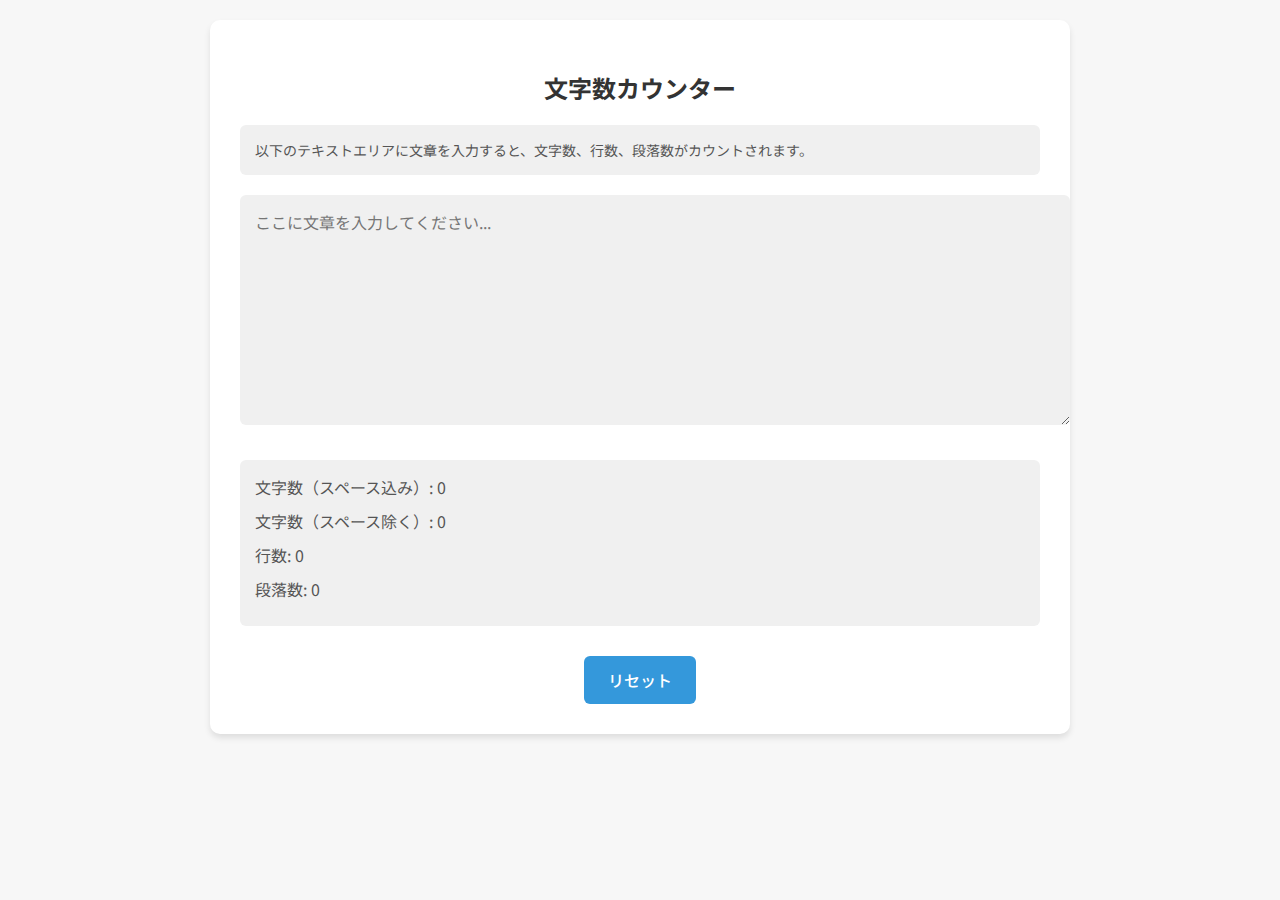
<file: count/index.html>
<!DOCTYPE html>
<html>

<head>
  <meta charset="UTF-8">
  <title>文字数カウンター</title>
  <link rel="stylesheet" href="style.css">
</head>

<body>
  <div class="container">
    <h2>文字数カウンター</h2>
    <div class="instructions">
      以下のテキストエリアに文章を入力すると、文字数、行数、段落数がカウントされます。
    </div>
    <textarea id="input" placeholder="ここに文章を入力してください..."></textarea>
    <div class="output">
      <div>文字数（スペース込み）: <span id="countWithSpaces">0</span></div>
      <div>文字数（スペース除く）: <span id="countWithoutSpaces">0</span></div>
      <div>行数: <span id="lineCount">0</span></div>
      <div>段落数: <span id="paragraphCount">0</span></div>
    </div>
    <button id="resetButton">リセット</button>
  </div>
  <script src="main.js"></script>
</body>

</html>
</file>
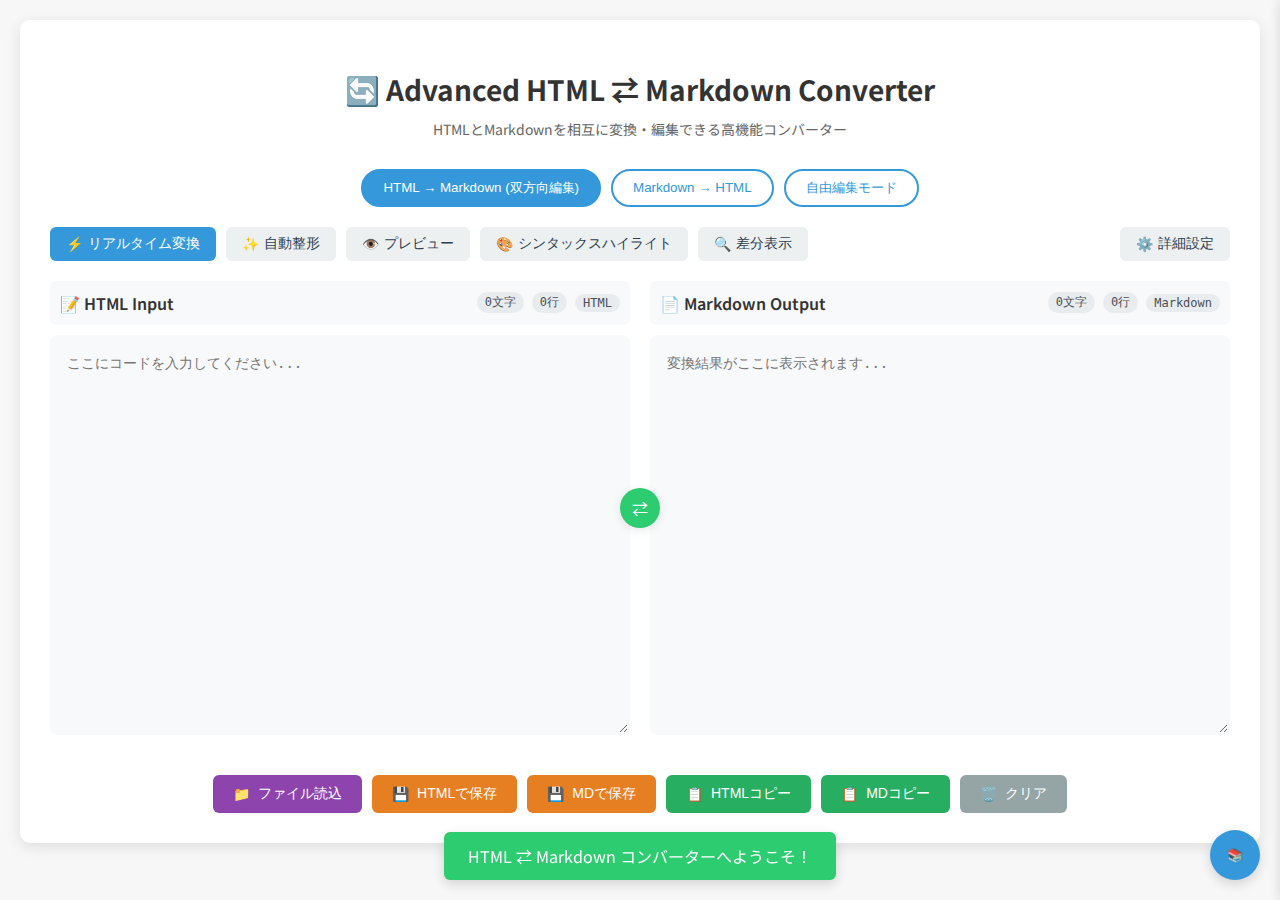
<file: html-to-md/index.html>
<!DOCTYPE html>
<html>

<head>
  <meta charset="UTF-8">
  <title>Advanced HTML ⇄ Markdown Converter</title>
  <style>
    @import url('https://fonts.googleapis.com/css2?family=Noto+Sans+JP:wght@300;400;500;700&display=swap');

    :root {
        --primary-color: #3498db;
        --secondary-color: #2ecc71;
        --danger-color: #e74c3c;
        --warning-color: #f39c12;
        --bg-color: #f7f7f7;
        --card-bg: #fff;
        --text-color: #333;
        --border-radius: 10px;
        --transition: all 0.3s ease;
    }

    * {
        box-sizing: border-box;
    }

    body {
        font-family: 'Noto Sans JP', sans-serif;
        background-color: var(--bg-color);
        margin: 0;
        padding: 20px;
        color: var(--text-color);
    }

    .container {
        max-width: 1400px;
        margin: 0 auto;
        background-color: var(--card-bg);
        border-radius: var(--border-radius);
        box-shadow: 0 4px 15px rgba(0, 0, 0, 0.1);
        padding: 30px;
    }

    .header {
        text-align: center;
        margin-bottom: 30px;
    }

    h1 {
        color: var(--text-color);
        font-weight: 700;
        margin-bottom: 10px;
        font-size: 28px;
    }

    .subtitle {
        color: #666;
        font-size: 14px;
        margin-bottom: 20px;
    }

    .mode-selector {
        display: flex;
        justify-content: center;
        gap: 10px;
        margin-bottom: 20px;
    }

    .mode-btn {
        padding: 8px 20px;
        border: 2px solid var(--primary-color);
        background: white;
        color: var(--primary-color);
        border-radius: 25px;
        cursor: pointer;
        transition: var(--transition);
        font-weight: 500;
    }

    .mode-btn.active {
        background: var(--primary-color);
        color: white;
    }

    .toolbar {
        display: flex;
        justify-content: space-between;
        align-items: center;
        margin-bottom: 20px;
        flex-wrap: wrap;
        gap: 10px;
    }

    .quick-actions {
        display: flex;
        gap: 10px;
        flex-wrap: wrap;
    }

    .action-btn {
        padding: 8px 16px;
        font-size: 14px;
        border: none;
        border-radius: 6px;
        cursor: pointer;
        transition: var(--transition);
        font-weight: 400;
        background-color: #ecf0f1;
        color: #2c3e50;
        display: flex;
        align-items: center;
        gap: 5px;
    }

    .action-btn:hover {
        background-color: #d5dbdb;
        transform: translateY(-1px);
    }

    .action-btn.active {
        background-color: var(--primary-color);
        color: white;
    }

    .converter-section {
        display: grid;
        grid-template-columns: 1fr 1fr;
        gap: 20px;
        margin-bottom: 20px;
        position: relative;
    }

    .sync-indicator {
        position: absolute;
        left: 50%;
        top: 50%;
        transform: translate(-50%, -50%);
        background: white;
        border-radius: 50%;
        width: 40px;
        height: 40px;
        display: flex;
        align-items: center;
        justify-content: center;
        box-shadow: 0 2px 10px rgba(0, 0, 0, 0.1);
        z-index: 10;
        cursor: pointer;
        transition: var(--transition);
    }

    .sync-indicator:hover {
        transform: translate(-50%, -50%) scale(1.1);
    }

    .sync-indicator.active {
        background: var(--secondary-color);
        color: white;
    }

    .input-section, .output-section {
        display: flex;
        flex-direction: column;
    }

    .section-header {
        display: flex;
        justify-content: space-between;
        align-items: center;
        margin-bottom: 10px;
        padding: 10px;
        background: #f8f9fa;
        border-radius: 6px;
    }

    .section-title {
        font-weight: 600;
        color: #333;
        font-size: 16px;
        display: flex;
        align-items: center;
        gap: 8px;
    }

    .info-badges {
        display: flex;
        gap: 8px;
        align-items: center;
    }

    .badge {
        font-size: 12px;
        padding: 2px 8px;
        border-radius: 12px;
        background: #e9ecef;
        color: #495057;
        font-family: 'Monaco', 'Menlo', 'Consolas', monospace;
    }

    textarea {
        width: 100%;
        height: 400px;
        padding: 15px;
        border: 2px solid transparent;
        border-radius: 8px;
        resize: vertical;
        font-size: 14px;
        font-family: 'Monaco', 'Menlo', 'Consolas', monospace;
        background-color: #f8f9fa;
        color: #333;
        transition: var(--transition);
        line-height: 1.6;
    }

    textarea:focus {
        outline: none;
        border-color: var(--primary-color);
        background-color: white;
    }

    .output-textarea {
        background-color: #f8f9fa;
    }

    .output-textarea.editable {
        background-color: #fff;
        border: 2px solid #e9ecef;
    }

    .preview-panel {
        display: none;
        padding: 20px;
        background: #f8f9fa;
        border-radius: 8px;
        min-height: 400px;
        max-height: 600px;
        overflow-y: auto;
    }

    .preview-panel.active {
        display: block;
    }

    .preview-content {
        line-height: 1.6;
    }

    .preview-content h1, .preview-content h2, .preview-content h3,
    .preview-content h4, .preview-content h5, .preview-content h6 {
        margin-top: 24px;
        margin-bottom: 16px;
        font-weight: 600;
        line-height: 1.25;
    }

    .preview-content h1 { font-size: 2em; border-bottom: 1px solid #eee; padding-bottom: 0.3em; }
    .preview-content h2 { font-size: 1.5em; border-bottom: 1px solid #eee; padding-bottom: 0.3em; }
    .preview-content h3 { font-size: 1.25em; }
    .preview-content h4 { font-size: 1em; }
    .preview-content h5 { font-size: 0.875em; }
    .preview-content h6 { font-size: 0.85em; color: #6a737d; }

    .preview-content p { margin-bottom: 16px; }
    .preview-content blockquote { 
        padding: 0 1em; 
        color: #6a737d; 
        border-left: 0.25em solid #dfe2e5; 
        margin: 0 0 16px 0;
    }
    .preview-content code { 
        padding: 0.2em 0.4em; 
        background: rgba(27,31,35,0.05); 
        border-radius: 3px; 
        font-size: 85%;
    }
    .preview-content pre { 
        padding: 16px; 
        background: #f6f8fa; 
        border-radius: 6px; 
        overflow: auto;
    }
    .preview-content pre code { 
        padding: 0; 
        background: none; 
    }
    .preview-content table { 
        border-collapse: collapse; 
        margin-bottom: 16px; 
        width: 100%;
    }
    .preview-content table th, .preview-content table td { 
        padding: 6px 13px; 
        border: 1px solid #dfe2e5; 
    }
    .preview-content table tr:nth-child(2n) { 
        background-color: #f6f8fa; 
    }

    .options-panel {
        background-color: #f8f9fa;
        border-radius: 8px;
        padding: 25px;
        margin-bottom: 20px;
    }

    .options-header {
        display: flex;
        justify-content: space-between;
        align-items: center;
        margin-bottom: 20px;
    }

    .options-title {
        font-size: 18px;
        font-weight: 600;
        color: #2c3e50;
    }

    .preset-buttons {
        display: flex;
        gap: 8px;
    }

    .preset-btn {
        padding: 6px 12px;
        border: 1px solid #ddd;
        background: white;
        border-radius: 4px;
        cursor: pointer;
        font-size: 12px;
        transition: var(--transition);
    }

    .preset-btn:hover {
        background: #f8f9fa;
        border-color: var(--primary-color);
    }

    .options-grid {
        display: grid;
        grid-template-columns: repeat(auto-fit, minmax(280px, 1fr));
        gap: 20px;
    }

    .option-group {
        background: white;
        padding: 15px;
        border-radius: 6px;
        border: 1px solid #e9ecef;
    }

    .option-group-title {
        font-weight: 600;
        color: #2c3e50;
        font-size: 14px;
        margin-bottom: 12px;
        display: flex;
        align-items: center;
        gap: 8px;
    }

    .checkbox-group {
        display: flex;
        align-items: center;
        gap: 8px;
        margin-bottom: 8px;
        cursor: pointer;
        padding: 4px;
        border-radius: 4px;
        transition: var(--transition);
    }

    .checkbox-group:hover {
        background: #f8f9fa;
    }

    .checkbox-group input[type="checkbox"] {
        margin: 0;
        cursor: pointer;
    }

    .checkbox-group label {
        font-size: 13px;
        color: #555;
        cursor: pointer;
        flex: 1;
    }

    .collapsible {
        max-height: 0;
        overflow: hidden;
        transition: max-height 0.3s ease-out;
    }

    .collapsible.expanded {
        max-height: 1000px;
    }

    .stats-grid {
        display: grid;
        grid-template-columns: repeat(auto-fit, minmax(150px, 1fr));
        gap: 15px;
        margin-top: 20px;
    }

    .stat-card {
        background: white;
        border-radius: 8px;
        padding: 15px;
        text-align: center;
        border: 1px solid #e9ecef;
        transition: var(--transition);
    }

    .stat-card:hover {
        transform: translateY(-2px);
        box-shadow: 0 4px 12px rgba(0, 0, 0, 0.1);
    }

    .stat-value {
        display: block;
        font-weight: 700;
        color: var(--primary-color);
        font-size: 24px;
        margin-bottom: 4px;
    }

    .stat-label {
        font-size: 12px;
        color: #6c757d;
        text-transform: uppercase;
        letter-spacing: 0.5px;
    }

    .file-actions {
        display: flex;
        justify-content: center;
        gap: 10px;
        margin-top: 20px;
        flex-wrap: wrap;
    }

    .file-btn {
        padding: 10px 20px;
        font-size: 14px;
        border: none;
        border-radius: 6px;
        color: #fff;
        cursor: pointer;
        transition: var(--transition);
        font-weight: 500;
        display: flex;
        align-items: center;
        gap: 8px;
    }

    .file-btn:hover {
        transform: translateY(-2px);
        box-shadow: 0 4px 12px rgba(0, 0, 0, 0.15);
    }

    .load-btn { background-color: #8e44ad; }
    .load-btn:hover { background-color: #7d3c98; }
    .save-btn { background-color: #e67e22; }
    .save-btn:hover { background-color: #d35400; }
    .copy-btn { background-color: #27ae60; }
    .copy-btn:hover { background-color: #219a52; }
    .clear-btn { background-color: #95a5a6; }
    .clear-btn:hover { background-color: #7f8c8d; }

    .history-panel {
        position: fixed;
        right: -300px;
        top: 0;
        width: 300px;
        height: 100vh;
        background: white;
        box-shadow: -2px 0 10px rgba(0, 0, 0, 0.1);
        transition: right 0.3s ease;
        z-index: 1000;
        overflow-y: auto;
    }

    .history-panel.open {
        right: 0;
    }

    .history-header {
        padding: 20px;
        background: var(--primary-color);
        color: white;
        display: flex;
        justify-content: space-between;
        align-items: center;
    }

    .history-list {
        padding: 20px;
    }

    .history-item {
        padding: 10px;
        margin-bottom: 10px;
        background: #f8f9fa;
        border-radius: 6px;
        cursor: pointer;
        transition: var(--transition);
    }

    .history-item:hover {
        background: #e9ecef;
    }

    .history-toggle {
        position: fixed;
        right: 20px;
        bottom: 20px;
        width: 50px;
        height: 50px;
        background: var(--primary-color);
        color: white;
        border: none;
        border-radius: 50%;
        cursor: pointer;
        box-shadow: 0 4px 12px rgba(0, 0, 0, 0.15);
        display: flex;
        align-items: center;
        justify-content: center;
        transition: var(--transition);
    }

    .history-toggle:hover {
        transform: scale(1.1);
    }

    .toast {
        position: fixed;
        bottom: 20px;
        left: 50%;
        transform: translateX(-50%);
        padding: 12px 24px;
        background: var(--secondary-color);
        color: white;
        border-radius: 6px;
        box-shadow: 0 4px 12px rgba(0, 0, 0, 0.15);
        opacity: 0;
        transition: opacity 0.3s ease;
        z-index: 1001;
    }

    .toast.show {
        opacity: 1;
    }

    #fileInput {
        display: none;
    }

    @media (max-width: 768px) {
        .converter-section {
            grid-template-columns: 1fr;
        }
        
        .sync-indicator {
            position: static;
            transform: none;
            margin: 10px auto;
        }
        
        textarea {
            height: 300px;
        }
        
        .options-grid {
            grid-template-columns: 1fr;
        }
        
        .stats-grid {
            grid-template-columns: repeat(2, 1fr);
        }
    }
  </style>
</head>

<body>
  <div class="container">
    <div class="header">
      <h1>🔄 Advanced HTML ⇄ Markdown Converter</h1>
      <div class="subtitle">HTMLとMarkdownを相互に変換・編集できる高機能コンバーター</div>
    </div>

    <div class="mode-selector">
      <button class="mode-btn active" data-mode="html-to-md">HTML → Markdown (双方向編集)</button>
      <button class="mode-btn" data-mode="md-to-html">Markdown → HTML</button>
      <button class="mode-btn" data-mode="dual">自由編集モード</button>
    </div>
    
    <div class="toolbar">
      <div class="quick-actions">
        <button class="action-btn active" id="realtimeToggle">
          <span>⚡</span> リアルタイム変換
        </button>
        <button class="action-btn" id="formatToggle">
          <span>✨</span> 自動整形
        </button>
        <button class="action-btn" id="previewToggle">
          <span>👁️</span> プレビュー
        </button>
        <button class="action-btn" id="syntaxHighlight">
          <span>🎨</span> シンタックスハイライト
        </button>
        <button class="action-btn" id="diffToggle">
          <span>🔍</span> 差分表示
        </button>
      </div>
      
      <button class="action-btn" id="optionsToggle">
        <span>⚙️</span> 詳細設定
      </button>
    </div>
    
    <div class="converter-section">
      <div class="sync-indicator active" id="syncIndicator" title="双方向同期">
        <span>⇄</span>
      </div>
      
      <div class="input-section">
        <div class="section-header">
          <div class="section-title">
            <span id="leftPanelTitle">📝 HTML Input</span>
          </div>
          <div class="info-badges">
            <span class="badge" id="leftCharCount">0文字</span>
            <span class="badge" id="leftLineCount">0行</span>
            <span class="badge" id="leftFormat">HTML</span>
          </div>
        </div>
        <textarea id="leftInput" placeholder="ここにコードを入力してください..." spellcheck="false"></textarea>
      </div>
      
      <div class="output-section">
        <div class="section-header">
          <div class="section-title">
            <span id="rightPanelTitle">📄 Markdown Output</span>
          </div>
          <div class="info-badges">
            <span class="badge" id="rightCharCount">0文字</span>
            <span class="badge" id="rightLineCount">0行</span>
            <span class="badge" id="rightFormat">Markdown</span>
          </div>
        </div>
        <textarea id="rightOutput" class="output-textarea" placeholder="変換結果がここに表示されます..." spellcheck="false"></textarea>
        <div class="preview-panel" id="previewPanel">
          <div class="preview-content" id="previewContent"></div>
        </div>
      </div>
    </div>

    <div class="collapsible" id="optionsPanel">
      <div class="options-panel">
        <div class="options-header">
          <h3 class="options-title">⚙️ 変換オプション</h3>
          <div class="preset-buttons">
            <button class="preset-btn" data-preset="default">デフォルト</button>
            <button class="preset-btn" data-preset="github">GitHub風</button>
            <button class="preset-btn" data-preset="minimal">最小限</button>
            <button class="preset-btn" data-preset="strict">厳密</button>
          </div>
        </div>
        
        <div class="options-grid">
          <div class="option-group">
            <div class="option-group-title">
              <span>📋</span> 基本設定
            </div>
            <div class="checkbox-group">
              <input type="checkbox" id="preserveWhitespace" checked>
              <label for="preserveWhitespace">空白を保持</label>
            </div>
            <div class="checkbox-group">
              <input type="checkbox" id="convertTables" checked>
              <label for="convertTables">テーブルを変換</label>
            </div>
            <div class="checkbox-group">
              <input type="checkbox" id="convertImages" checked>
              <label for="convertImages">画像を変換</label>
            </div>
            <div class="checkbox-group">
              <input type="checkbox" id="convertLinks" checked>
              <label for="convertLinks">リンクを変換</label>
            </div>
          </div>
          
          <div class="option-group">
            <div class="option-group-title">
              <span>🎨</span> フォーマット
            </div>
            <div class="checkbox-group">
              <input type="checkbox" id="addLineBreaks" checked>
              <label for="addLineBreaks">適度な改行を追加</label>
            </div>
            <div class="checkbox-group">
              <input type="checkbox" id="removeComments" checked>
              <label for="removeComments">コメントを削除</label>
            </div>
            <div class="checkbox-group">
              <input type="checkbox" id="escapeSpecialChars">
              <label for="escapeSpecialChars">特殊文字をエスケープ</label>
            </div>
            <div class="checkbox-group">
              <input type="checkbox" id="prettifyOutput" checked>
              <label for="prettifyOutput">出力を整形</label>
            </div>
          </div>
          
          <div class="option-group">
            <div class="option-group-title">
              <span>🔧</span> 高度な設定
            </div>
            <div class="checkbox-group">
              <input type="checkbox" id="preserveAttributes">
              <label for="preserveAttributes">HTML属性を保持</label>
            </div>
            <div class="checkbox-group">
              <input type="checkbox" id="useReferenceLinks">
              <label for="useReferenceLinks">参照リンクを使用</label>
            </div>
            <div class="checkbox-group">
              <input type="checkbox" id="convertMath">
              <label for="convertMath">数式を変換</label>
            </div>
            <div class="checkbox-group">
              <input type="checkbox" id="enableExtensions" checked>
              <label for="enableExtensions">拡張機能を有効化</label>
            </div>
          </div>
        </div>
        
        <div class="stats-grid">
          <div class="stat-card">
            <span class="stat-value" id="totalChars">0</span>
            <span class="stat-label">総文字数</span>
          </div>
          <div class="stat-card">
            <span class="stat-value" id="totalWords">0</span>
            <span class="stat-label">総単語数</span>
          </div>
          <div class="stat-card">
            <span class="stat-value" id="compressionRatio">0%</span>
            <span class="stat-label">圧縮率</span>
          </div>
          <div class="stat-card">
            <span class="stat-value" id="conversionTime">0ms</span>
            <span class="stat-label">変換時間</span>
          </div>
          <div class="stat-card">
            <span class="stat-value" id="elementCount">0</span>
            <span class="stat-label">要素数</span>
          </div>
          <div class="stat-card">
            <span class="stat-value" id="linkCount">0</span>
            <span class="stat-label">リンク数</span>
          </div>
        </div>
      </div>
    </div>
    
    <div class="file-actions">
      <input type="file" id="fileInput" accept=".html,.htm,.md,.markdown,.txt">
      <button id="loadButton" class="file-btn load-btn">
        <span>📁</span> ファイル読込
      </button>
      <button id="saveHtmlButton" class="file-btn save-btn">
        <span>💾</span> HTMLで保存
      </button>
      <button id="saveMarkdownButton" class="file-btn save-btn">
        <span>💾</span> MDで保存
      </button>
      <button id="copyHtmlButton" class="file-btn copy-btn">
        <span>📋</span> HTMLコピー
      </button>
      <button id="copyMarkdownButton" class="file-btn copy-btn">
        <span>📋</span> MDコピー
      </button>
      <button id="clearButton" class="file-btn clear-btn">
        <span>🗑️</span> クリア
      </button>
    </div>
  </div>

  <div class="history-panel" id="historyPanel">
    <div class="history-header">
      <h3>変換履歴</h3>
      <button onclick="closeHistory()" style="background: none; border: none; color: white; cursor: pointer; font-size: 20px;">×</button>
    </div>
    <div class="history-list" id="historyList"></div>
  </div>

  <button class="history-toggle" id="historyToggle" title="履歴">
    <span>📚</span>
  </button>

  <div class="toast" id="toast"></div>

  <script>
    // State management
    const state = {
        mode: 'html-to-md',
        isRealtimeEnabled: true,
        isFormatEnabled: false,
        isPreviewEnabled: false,
        isSyntaxHighlightEnabled: false,
        isDiffEnabled: false,
        isMarkdownEditable: false,
        conversionHistory: [],
        lastConversion: null
    };

    // DOM elements
    const elements = {
        leftInput: document.getElementById('leftInput'),
        rightOutput: document.getElementById('rightOutput'),
        leftPanelTitle: document.getElementById('leftPanelTitle'),
        rightPanelTitle: document.getElementById('rightPanelTitle'),
        leftFormat: document.getElementById('leftFormat'),
        rightFormat: document.getElementById('rightFormat'),
        previewPanel: document.getElementById('previewPanel'),
        previewContent: document.getElementById('previewContent'),
        syncIndicator: document.getElementById('syncIndicator'),
        optionsPanel: document.getElementById('optionsPanel'),
        historyPanel: document.getElementById('historyPanel'),
        historyList: document.getElementById('historyList'),
        toast: document.getElementById('toast'),
        fileInput: document.getElementById('fileInput')
    };

    // Utility functions
    function showToast(message, duration = 3000) {
        elements.toast.textContent = message;
        elements.toast.classList.add('show');
        setTimeout(() => {
            elements.toast.classList.remove('show');
        }, duration);
    }

    function updateCharCount(textarea, charElement, lineElement) {
        const text = textarea.value;
        const charCount = text.length;
        const lineCount = text ? text.split('\n').length : 0;
        charElement.textContent = `${charCount}文字`;
        lineElement.textContent = `${lineCount}行`;
        return { charCount, lineCount };
    }

    function updateStats() {
        const leftText = elements.leftInput.value;
        const rightText = elements.rightOutput.value;
        
        // Update character and line counts
        const leftStats = updateCharCount(elements.leftInput, 
            document.getElementById('leftCharCount'), 
            document.getElementById('leftLineCount'));
        const rightStats = updateCharCount(elements.rightOutput, 
            document.getElementById('rightCharCount'), 
            document.getElementById('rightLineCount'));
        
        // Update detailed stats
        document.getElementById('totalChars').textContent = leftStats.charCount + rightStats.charCount;
        document.getElementById('totalWords').textContent = 
            (leftText.match(/\S+/g) || []).length + (rightText.match(/\S+/g) || []).length;
        
        const ratio = leftStats.charCount > 0 ? 
            Math.round(((leftStats.charCount - rightStats.charCount) / leftStats.charCount) * 100) : 0;
        document.getElementById('compressionRatio').textContent = ratio + '%';
        
        // Count elements and links
        const tempDiv = document.createElement('div');
        tempDiv.innerHTML = state.mode === 'html-to-md' ? leftText : rightText;
        document.getElementById('elementCount').textContent = tempDiv.getElementsByTagName('*').length;
        document.getElementById('linkCount').textContent = tempDiv.getElementsByTagName('a').length;
    }

    // Conversion functions
    function htmlToMarkdown(html) {
        const startTime = performance.now();
        const options = getConversionOptions();
        
        if (options.removeComments) {
            html = html.replace(/<!--[\s\S]*?-->/g, '');
        }
        
        const temp = document.createElement('div');
        temp.innerHTML = html;
        
        function processNode(node, listLevel = 0) {
            if (node.nodeType === Node.TEXT_NODE) {
                let text = node.textContent;
                if (options.escapeSpecialChars) {
                    text = text.replace(/([*_`\[\]()#+\-.!])/g, '\\$1');
                }
                return text;
            }
            
            if (node.nodeType !== Node.ELEMENT_NODE) {
                return '';
            }
            
            const tagName = node.tagName.toLowerCase();
            const childContent = Array.from(node.childNodes)
                .map(child => processNode(child, listLevel))
                .join('');
            
            switch (tagName) {
                case 'h1': return `# ${childContent}\n\n`;
                case 'h2': return `## ${childContent}\n\n`;
                case 'h3': return `### ${childContent}\n\n`;
                case 'h4': return `#### ${childContent}\n\n`;
                case 'h5': return `##### ${childContent}\n\n`;
                case 'h6': return `###### ${childContent}\n\n`;
                case 'p': return `${childContent}\n\n`;
                case 'br': return options.addLineBreaks ? '\n' : ' ';
                case 'strong':
                case 'b': return `**${childContent}**`;
                case 'em':
                case 'i': return `*${childContent}*`;
                case 'u': return `<u>${childContent}</u>`;
                case 'del':
                case 's': return `~~${childContent}~~`;
                case 'code':
                    if (node.parentElement && node.parentElement.tagName.toLowerCase() === 'pre') {
                        const lang = node.className.replace('language-', '');
                        return lang ? `\`\`\`${lang}\n${childContent}\n\`\`\`` : childContent;
                    }
                    return `\`${childContent}\``;
                case 'pre': 
                    const codeBlock = node.querySelector('code');
                    if (codeBlock) {
                        return processNode(codeBlock) + '\n\n';
                    }
                    return `\`\`\`\n${childContent}\n\`\`\`\n\n`;
                case 'blockquote':
                    return childContent.split('\n')
                        .map(line => line.trim() ? `> ${line}` : '>')
                        .join('\n') + '\n\n';
                case 'a':
                    if (!options.convertLinks) return childContent;
                    const href = node.getAttribute('href') || '';
                    const title = node.getAttribute('title');
                    if (options.useReferenceLinks && href) {
                        // Implementation for reference links would go here
                        return title ? `[${childContent}](${href} "${title}")` : `[${childContent}](${href})`;
                    }
                    return title ? `[${childContent}](${href} "${title}")` : `[${childContent}](${href})`;
                case 'img':
                    if (!options.convertImages) return '';
                    const src = node.getAttribute('src') || '';
                    const alt = node.getAttribute('alt') || '';
                    const imgTitle = node.getAttribute('title');
                    return imgTitle ? `![${alt}](${src} "${imgTitle}")` : `![${alt}](${src})`;
                case 'ul': 
                case 'ol': 
                    return childContent + '\n';
                case 'li':
                    const parent = node.parentElement;
                    const indent = '  '.repeat(listLevel);
                    if (parent && parent.tagName.toLowerCase() === 'ol') {
                        const index = Array.from(parent.children).indexOf(node) + 1;
                        return `${indent}${index}. ${childContent}\n`;
                    } else {
                        return `${indent}- ${childContent}\n`;
                    }
                case 'hr': return '---\n\n';
                case 'table':
                    if (!options.convertTables) return childContent;
                    return `${childContent}\n`;
                case 'thead':
                case 'tbody': return childContent;
                case 'tr':
                    if (!options.convertTables) return childContent;
                    const cells = Array.from(node.children).map(cell => {
                        const content = Array.from(cell.childNodes)
                            .map(child => processNode(child, listLevel))
                            .join('')
                            .trim();
                        return content || ' ';
                    });
                    let row = `| ${cells.join(' | ')} |\n`;
                    
                    if (node.parentElement && node.parentElement.tagName.toLowerCase() === 'thead') {
                        const separator = '| ' + cells.map(() => '---').join(' | ') + ' |\n';
                        row += separator;
                    }
                    return row;
                case 'th':
                case 'td': return childContent;
                case 'div':
                case 'span': 
                    if (options.preserveAttributes && (node.id || node.className)) {
                        return childContent;
                    }
                    return childContent;
                default: return childContent;
            }
        }
        
        let markdown = processNode(temp);
        
        if (options.prettifyOutput) {
            markdown = markdown.replace(/\n{3,}/g, '\n\n');
            markdown = markdown.replace(/^\s+|\s+$/g, '');
        }
        
        if (!options.preserveWhitespace) {
            markdown = markdown.replace(/[ \t]+/g, ' ');
        }
        
        const endTime = performance.now();
        document.getElementById('conversionTime').textContent = Math.round(endTime - startTime) + 'ms';
        
        return markdown.trim();
    }

    function markdownToHtml(markdown) {
        const startTime = performance.now();
        const options = getConversionOptions();
        
        // Basic Markdown to HTML conversion
        let html = markdown;
        
        // Headers
        html = html.replace(/^###### (.*?)$/gm, '<h6>$1</h6>');
        html = html.replace(/^##### (.*?)$/gm, '<h5>$1</h5>');
        html = html.replace(/^#### (.*?)$/gm, '<h4>$1</h4>');
        html = html.replace(/^### (.*?)$/gm, '<h3>$1</h3>');
        html = html.replace(/^## (.*?)$/gm, '<h2>$1</h2>');
        html = html.replace(/^# (.*?)$/gm, '<h1>$1</h1>');
        
        // Bold and italic
        html = html.replace(/\*\*\*(.*?)\*\*\*/g, '<strong><em>$1</em></strong>');
        html = html.replace(/\*\*(.*?)\*\*/g, '<strong>$1</strong>');
        html = html.replace(/\*(.*?)\*/g, '<em>$1</em>');
        html = html.replace(/~~(.*?)~~/g, '<del>$1</del>');
        
        // Links and images
        html = html.replace(/!\[([^\]]*)\]\(([^)]+)\)/g, '<img src="$2" alt="$1">');
        html = html.replace(/\[([^\]]+)\]\(([^)]+)\)/g, '<a href="$2">$1</a>');
        
        // Code blocks
        html = html.replace(/```(\w+)?\n([\s\S]*?)```/g, function(match, lang, code) {
            const langClass = lang ? ` class="language-${lang}"` : '';
            return `<pre><code${langClass}>${escapeHtml(code.trim())}</code></pre>`;
        });
        
        // Inline code
        html = html.replace(/`([^`]+)`/g, '<code>$1</code>');
        
        // Blockquotes
        html = html.replace(/^> (.*?)$/gm, '<blockquote>$1</blockquote>');
        html = html.replace(/<\/blockquote>\n<blockquote>/g, '\n');
        
        // Lists
        html = html.replace(/^\d+\. (.*?)$/gm, '<li>$1</li>');
        html = html.replace(/(<li>.*<\/li>\n?)+/g, '<ol>$&</ol>');
        html = html.replace(/^- (.*?)$/gm, '<li>$1</li>');
        html = html.replace(/(<li>.*<\/li>\n?)+/g, '<ul>$&</ul>');
        
        // Horizontal rules
        html = html.replace(/^---$/gm, '<hr>');
        
        // Paragraphs
        html = html.split('\n\n').map(para => {
            if (!para.match(/^<[^>]+>/)) {
                return `<p>${para}</p>`;
            }
            return para;
        }).join('\n');
        
        const endTime = performance.now();
        document.getElementById('conversionTime').textContent = Math.round(endTime - startTime) + 'ms';
        
        return html;
    }

    function escapeHtml(text) {
        const map = {
            '&': '&amp;',
            '<': '&lt;',
            '>': '&gt;',
            '"': '&quot;',
            "'": '&#039;'
        };
        return text.replace(/[&<>"']/g, m => map[m]);
    }

    function getConversionOptions() {
        return {
            preserveWhitespace: document.getElementById('preserveWhitespace').checked,
            convertTables: document.getElementById('convertTables').checked,
            convertImages: document.getElementById('convertImages').checked,
            convertLinks: document.getElementById('convertLinks').checked,
            addLineBreaks: document.getElementById('addLineBreaks').checked,
            removeComments: document.getElementById('removeComments').checked,
            escapeSpecialChars: document.getElementById('escapeSpecialChars').checked,
            prettifyOutput: document.getElementById('prettifyOutput').checked,
            preserveAttributes: document.getElementById('preserveAttributes').checked,
            useReferenceLinks: document.getElementById('useReferenceLinks').checked,
            convertMath: document.getElementById('convertMath').checked,
            enableExtensions: document.getElementById('enableExtensions').checked
        };
    }

    function convert() {
        if (!state.isRealtimeEnabled) return;
        
        let result = '';
        if (state.mode === 'html-to-md') {
            result = htmlToMarkdown(elements.leftInput.value);
            elements.rightOutput.value = result;
        } else if (state.mode === 'md-to-html') {
            result = markdownToHtml(elements.leftInput.value);
            elements.rightOutput.value = result;
        }
        
        updateStats();
        updatePreview();
        
        // Add to history
        if (result && result !== state.lastConversion) {
            state.lastConversion = result;
            addToHistory(elements.leftInput.value, result);
        }
    }

    function updatePreview() {
        if (!state.isPreviewEnabled) return;
        
        let htmlContent = '';
        if (state.mode === 'html-to-md') {
            htmlContent = markdownToHtml(elements.rightOutput.value);
        } else {
            htmlContent = elements.rightOutput.value;
        }
        
        elements.previewContent.innerHTML = htmlContent;
    }

    function addToHistory(input, output) {
        const historyItem = {
            timestamp: new Date().toLocaleString(),
            input: input.substring(0, 100) + (input.length > 100 ? '...' : ''),
            output: output.substring(0, 100) + (output.length > 100 ? '...' : ''),
            fullInput: input,
            fullOutput: output
        };
        
        state.conversionHistory.unshift(historyItem);
        if (state.conversionHistory.length > 20) {
            state.conversionHistory.pop();
        }
        
        updateHistoryPanel();
    }

    function updateHistoryPanel() {
        elements.historyList.innerHTML = state.conversionHistory.map((item, index) => `
            <div class="history-item" onclick="loadFromHistory(${index})">
                <div style="font-weight: 600; margin-bottom: 5px;">${item.timestamp}</div>
                <div style="font-size: 12px; color: #666;">${item.input}</div>
            </div>
        `).join('');
    }

    function loadFromHistory(index) {
        const item = state.conversionHistory[index];
        elements.leftInput.value = item.fullInput;
        elements.rightOutput.value = item.fullOutput;
        updateStats();
        closeHistory();
        showToast('履歴から読み込みました');
    }

    function closeHistory() {
        elements.historyPanel.classList.remove('open');
    }

    function setMode(mode) {
        state.mode = mode;
        
        // Update UI based on mode
        document.querySelectorAll('.mode-btn').forEach(btn => {
            btn.classList.toggle('active', btn.getAttribute('data-mode') === mode);
        });
        
        if (mode === 'html-to-md') {
            elements.leftPanelTitle.textContent = '📝 HTML Input';
            elements.rightPanelTitle.textContent = '📄 Markdown Output';
            elements.leftFormat.textContent = 'HTML';
            elements.rightFormat.textContent = 'Markdown';
            elements.rightOutput.readOnly = false;
            elements.rightOutput.classList.add('editable');
            state.isMarkdownEditable = true;
        } else if (mode === 'md-to-html') {
            elements.leftPanelTitle.textContent = '📄 Markdown Input';
            elements.rightPanelTitle.textContent = '📝 HTML Output';
            elements.leftFormat.textContent = 'Markdown';
            elements.rightFormat.textContent = 'HTML';
            elements.rightOutput.readOnly = true;
            elements.rightOutput.classList.remove('editable');
            state.isMarkdownEditable = false;
        } else if (mode === 'dual') {
            elements.leftPanelTitle.textContent = '📝 HTML';
            elements.rightPanelTitle.textContent = '📄 Markdown';
            elements.leftFormat.textContent = 'HTML';
            elements.rightFormat.textContent = 'Markdown';
            elements.rightOutput.readOnly = false;
            elements.rightOutput.classList.add('editable');
            state.isMarkdownEditable = true;
        }
        
        // Clear and convert
        elements.leftInput.value = '';
        elements.rightOutput.value = '';
        updateStats();
    }

    function applyPreset(preset) {
        const presets = {
            default: {
                preserveWhitespace: true,
                convertTables: true,
                convertImages: true,
                convertLinks: true,
                addLineBreaks: true,
                removeComments: true,
                escapeSpecialChars: false,
                prettifyOutput: true,
                preserveAttributes: false,
                useReferenceLinks: false,
                convertMath: false,
                enableExtensions: true
            },
            github: {
                preserveWhitespace: false,
                convertTables: true,
                convertImages: true,
                convertLinks: true,
                addLineBreaks: true,
                removeComments: true,
                escapeSpecialChars: false,
                prettifyOutput: true,
                preserveAttributes: false,
                useReferenceLinks: false,
                convertMath: true,
                enableExtensions: true
            },
            minimal: {
                preserveWhitespace: false,
                convertTables: false,
                convertImages: true,
                convertLinks: true,
                addLineBreaks: false,
                removeComments: true,
                escapeSpecialChars: false,
                prettifyOutput: false,
                preserveAttributes: false,
                useReferenceLinks: false,
                convertMath: false,
                enableExtensions: false
            },
            strict: {
                preserveWhitespace: true,
                convertTables: true,
                convertImages: true,
                convertLinks: true,
                addLineBreaks: true,
                removeComments: false,
                escapeSpecialChars: true,
                prettifyOutput: false,
                preserveAttributes: true,
                useReferenceLinks: false,
                convertMath: true,
                enableExtensions: true
            }
        };
        
        const settings = presets[preset];
        if (settings) {
            Object.keys(settings).forEach(key => {
                const checkbox = document.getElementById(key);
                if (checkbox) checkbox.checked = settings[key];
            });
            convert();
            showToast(`プリセット「${preset}」を適用しました`);
        }
    }

    // Event listeners
    elements.leftInput.addEventListener('input', convert);
    
    elements.rightOutput.addEventListener('input', () => {
        if (state.isMarkdownEditable) {
            if (state.mode === 'html-to-md') {
                // HTML → Markdown モードでMarkdownを編集した場合
                // Markdownを一旦HTMLに変換してから、左側のHTMLパネルに反映
                const html = markdownToHtml(elements.rightOutput.value);
                elements.leftInput.value = html;
                updateStats();
                updatePreview();
            } else if (state.mode === 'dual') {
                // 双方向編集モード
                const html = markdownToHtml(elements.rightOutput.value);
                elements.leftInput.value = html;
                updateStats();
                updatePreview();
            }
        }
    });

    // Mode buttons
    document.querySelectorAll('.mode-btn').forEach(btn => {
        btn.addEventListener('click', () => {
            setMode(btn.getAttribute('data-mode'));
        });
    });

    // Toggle buttons
    document.getElementById('realtimeToggle').addEventListener('click', function() {
        state.isRealtimeEnabled = !state.isRealtimeEnabled;
        this.classList.toggle('active', state.isRealtimeEnabled);
        if (state.isRealtimeEnabled) convert();
    });

    document.getElementById('formatToggle').addEventListener('click', function() {
        state.isFormatEnabled = !state.isFormatEnabled;
        this.classList.toggle('active', state.isFormatEnabled);
        if (state.isRealtimeEnabled) convert();
    });

    document.getElementById('previewToggle').addEventListener('click', function() {
        state.isPreviewEnabled = !state.isPreviewEnabled;
        this.classList.toggle('active', state.isPreviewEnabled);
        elements.previewPanel.classList.toggle('active', state.isPreviewEnabled);
        if (state.isPreviewEnabled) {
            elements.rightOutput.style.display = 'none';
            updatePreview();
        } else {
            elements.rightOutput.style.display = 'block';
        }
    });

    document.getElementById('syntaxHighlight').addEventListener('click', function() {
        state.isSyntaxHighlightEnabled = !state.isSyntaxHighlightEnabled;
        this.classList.toggle('active', state.isSyntaxHighlightEnabled);
        showToast('シンタックスハイライト: ' + (state.isSyntaxHighlightEnabled ? 'ON' : 'OFF'));
    });

    document.getElementById('diffToggle').addEventListener('click', function() {
        state.isDiffEnabled = !state.isDiffEnabled;
        this.classList.toggle('active', state.isDiffEnabled);
        showToast('差分表示: ' + (state.isDiffEnabled ? 'ON' : 'OFF'));
    });

    document.getElementById('optionsToggle').addEventListener('click', () => {
        const isExpanded = elements.optionsPanel.classList.contains('expanded');
        elements.optionsPanel.classList.toggle('expanded');
        document.getElementById('optionsToggle').innerHTML = isExpanded ? 
            '<span>⚙️</span> 詳細設定' : '<span>⚙️</span> 詳細設定を隠す';
    });

    elements.syncIndicator.addEventListener('click', () => {
        showToast('双方向編集モードに切り替えました');
        setMode('dual');
    });

    // Preset buttons
    document.querySelectorAll('.preset-btn').forEach(btn => {
        btn.addEventListener('click', () => {
            applyPreset(btn.getAttribute('data-preset'));
        });
    });

    // Option checkboxes
    document.querySelectorAll('.checkbox-group input').forEach(checkbox => {
        checkbox.addEventListener('change', convert);
    });

    // File operations
    document.getElementById('loadButton').addEventListener('click', () => {
        elements.fileInput.click();
    });

    elements.fileInput.addEventListener('change', (e) => {
        const file = e.target.files[0];
        if (file) {
            const reader = new FileReader();
            reader.onload = (e) => {
                const content = e.target.result;
                const extension = file.name.split('.').pop().toLowerCase();
                
                if (extension === 'md' || extension === 'markdown') {
                    setMode('md-to-html');
                    elements.leftInput.value = content;
                } else {
                    setMode('html-to-md');
                    elements.leftInput.value = content;
                }
                
                convert();
                showToast(`ファイル「${file.name}」を読み込みました`);
            };
            reader.readAsText(file);
        }
    });

    document.getElementById('saveHtmlButton').addEventListener('click', () => {
        const content = state.mode === 'md-to-html' ? elements.rightOutput.value : elements.leftInput.value;
        const blob = new Blob([content], { type: 'text/html' });
        const url = URL.createObjectURL(blob);
        const a = document.createElement('a');
        a.href = url;
        a.download = 'converted.html';
        a.click();
        URL.revokeObjectURL(url);
        showToast('HTMLファイルを保存しました');
    });

    document.getElementById('saveMarkdownButton').addEventListener('click', () => {
        const content = state.mode === 'html-to-md' ? elements.rightOutput.value : elements.leftInput.value;
        const blob = new Blob([content], { type: 'text/markdown' });
        const url = URL.createObjectURL(blob);
        const a = document.createElement('a');
        a.href = url;
        a.download = 'converted.md';
        a.click();
        URL.revokeObjectURL(url);
        showToast('Markdownファイルを保存しました');
    });

    document.getElementById('copyHtmlButton').addEventListener('click', async () => {
        const content = state.mode === 'md-to-html' ? elements.rightOutput.value : elements.leftInput.value;
        if (content) {
            try {
                await navigator.clipboard.writeText(content);
                showToast('HTMLをコピーしました');
            } catch (err) {
                const textarea = state.mode === 'md-to-html' ? elements.rightOutput : elements.leftInput;
                textarea.select();
                document.execCommand('copy');
                showToast('HTMLをコピーしました');
            }
        }
    });

    document.getElementById('copyMarkdownButton').addEventListener('click', async () => {
        const content = state.mode === 'html-to-md' ? elements.rightOutput.value : elements.leftInput.value;
        if (content) {
            try {
                await navigator.clipboard.writeText(content);
                showToast('Markdownをコピーしました');
            } catch (err) {
                const textarea = state.mode === 'html-to-md' ? elements.rightOutput : elements.leftInput;
                textarea.select();
                document.execCommand('copy');
                showToast('Markdownをコピーしました');
            }
        }
    });

    document.getElementById('clearButton').addEventListener('click', () => {
        if (confirm('すべての内容をクリアしますか？')) {
            elements.leftInput.value = '';
            elements.rightOutput.value = '';
            updateStats();
            showToast('クリアしました');
        }
    });

    document.getElementById('historyToggle').addEventListener('click', () => {
        elements.historyPanel.classList.toggle('open');
    });

    // Keyboard shortcuts
    document.addEventListener('keydown', (e) => {
        if (e.ctrlKey || e.metaKey) {
            switch(e.key) {
                case 's':
                    e.preventDefault();
                    document.getElementById('saveMarkdownButton').click();
                    break;
                case 'o':
                    e.preventDefault();
                    document.getElementById('loadButton').click();
                    break;
                case 'k':
                    e.preventDefault();
                    document.getElementById('clearButton').click();
                    break;
                case 'Enter':
                    e.preventDefault();
                    convert();
                    showToast('変換を実行しました');
                    break;
            }
        }
    });

    // Initialize
    updateStats();
    showToast('HTML ⇄ Markdown コンバーターへようこそ！');
  </script>
</body>

</html>
</file>
<file: count/style.css>
@import url('https://fonts.googleapis.com/css2?family=Noto+Sans+JP:wght@300;400;500;700&display=swap');

body {
    font-family: 'Noto Sans JP', sans-serif;
    background-color: #f7f7f7;
    margin: 0;
    padding: 20px;
}

.container {
    max-width: 800px;
    margin: 0 auto;
    background-color: #fff;
    border-radius: 10px;
    box-shadow: 0 4px 6px rgba(0, 0, 0, 0.1);
    padding: 30px;
}

h2 {
    text-align: center;
    color: #333;
    font-weight: 700;
    margin-bottom: 20px;
}

.instructions {
    margin-bottom: 20px;
    padding: 15px;
    background-color: #f0f0f0;
    border-radius: 6px;
    font-size: 14px;
    color: #555;
}

textarea {
    width: 100%;
    height: 200px;
    padding: 15px;
    border: none;
    border-radius: 6px;
    resize: vertical;
    font-size: 16px;
    font-family: 'Noto Sans JP', sans-serif;
    background-color: #f0f0f0;
    color: #333;
}

.output {
    margin-top: 30px;
    padding: 15px;
    background-color: #f0f0f0;
    border-radius: 6px;
}

.output div {
    margin-bottom: 10px;
    font-size: 16px;
    color: #555;
}

button {
    display: block;
    margin: 30px auto 0;
    padding: 12px 24px;
    font-size: 16px;
    border: none;
    border-radius: 6px;
    color: #fff;
    background-color: #3498db;
    cursor: pointer;
    transition: background-color 0.3s;
    font-family: 'Noto Sans JP', sans-serif;
    font-weight: 500;
}

button:hover {
    background-color: #2980b9;
}

button:active {
    background-color: #1f618d;
}
</file>
